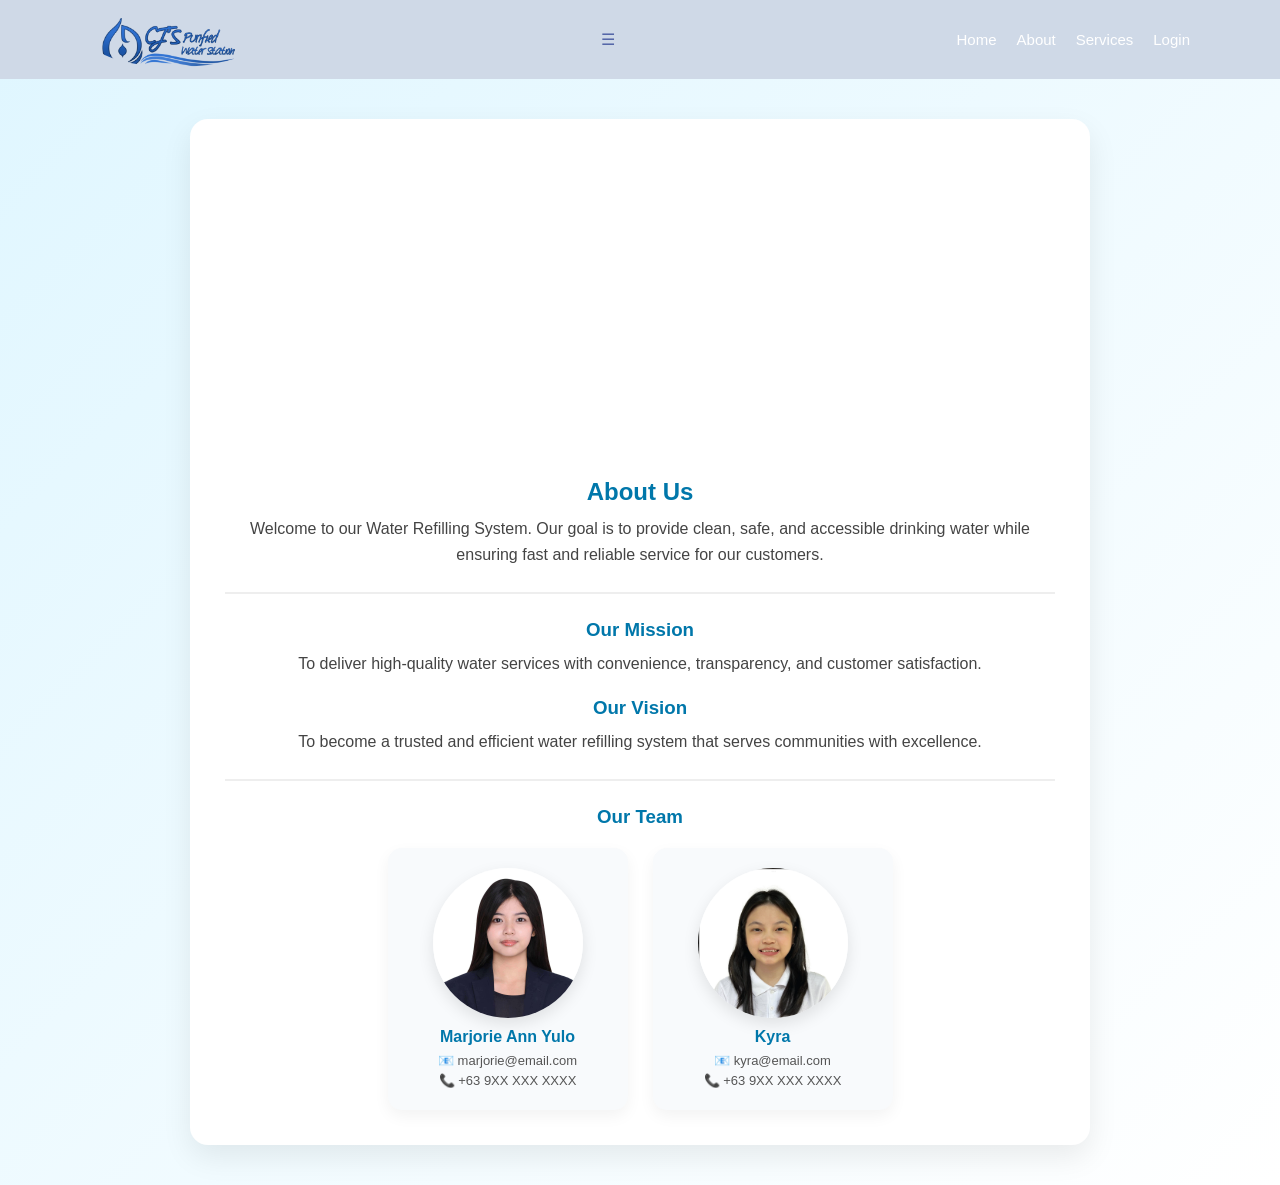
<file: about.html>
<!DOCTYPE html>
<html lang="en">
<head>
 
  <meta name="viewport" content="width=device-width, initial-scale=1.0">
  <meta charset="UTF-8">
  <title>About Us</title>


  <link rel="stylesheet" href="style.css">


  <style>
    /* PAGE */
    .page {
        display: flex;
        justify-content: center;
        align-items: flex-start;
        padding: 40px 20px;
        min-height: 90vh;
    }


    .card {
        width: 100%;
        max-width: 900px;
        background: white;
        padding: 35px;
        border-radius: 18px;
        box-shadow: 0 12px 30px rgba(0,0,0,0.08);
        text-align: center;
    }


    h2 {
        color: #0077aa;
        margin-bottom: 10px;
    }


    h3 {
        margin-top: 20px;
        color: #0077aa;
    }


    p {
        margin-top: 10px;
        line-height: 1.6;
        color: #444;
    }


    hr {
        margin: 25px 0;
        border: 0.5px solid #eee;
    }


    /* MAP */
    iframe {
        width: 100%;
        height: 300px;
        border: 0;
        border-radius: 12px;
        margin-bottom: 20px;
    }


    /* TEAM */
    .creators {
        display: flex;
        justify-content: center;
        gap: 25px;
        margin-top: 20px;
        flex-wrap: wrap;
    }


    .creator {
        background: #f8fafc;
        padding: 20px;
        border-radius: 14px;
        width: 240px;
        text-align: center;
        box-shadow: 0 6px 16px rgba(0,0,0,0.05);
        transition: 0.3s;
    }


    .creator:hover {
        transform: translateY(-5px);
    }


    .about-img {
        width: 150px;
        height: 150px;
        object-fit: cover;
        border-radius: 50%;
        display: block;
        margin: 0 auto 10px auto;
        box-shadow: 0 6px 16px rgba(0,0,0,0.1);
    }


    .creator h4 {
        margin-top: 10px;
        color: #0077aa;
    }


    .contact {
        font-size: 13px;
        color: #555;
        margin-top: 5px;
        line-height: 1.5;
    }
  </style>


</head>


<body>
<nav class="navbar">
  <div class="nav-container">


    <!-- LOGO -->
    <div class="logo" ondblclick="adminAccess()">
      <img src="logo.jpeg" alt="Logo">
    </div>


    <!-- HAMBURGER BUTTON -->
    <div class="menu-toggle" onclick="toggleMenu()">☰</div>


    <!-- NAV LINKS -->
    <div class="nav-links" id="navLinks">
      <a href="index.html">Home</a>
      <a href="about.html">About</a>
      <a href="app.html?view=services">Services</a>
      <a href="auth.html">Login</a>
    </div>


  </div>
</nav>




<div class="page">
  <div class="card">


    <!-- MAP AT TOP -->
    <iframe
      src="https://www.google.com/maps/embed?pb=!1m23!1m12!1m3!1d11833.977675709788!2d120.95320105000002!3d14.418170549999997!2m3!1f0!2f0!3f0!3m2!1i1024!2i768!4f13.1!4m8!3e6!4m0!4m5!1s0x3397c97a7e3b7aa5%3A0xe0fdbf2aed0328ed!2sCJ%20&#39;%20s%202010%20Purified%20Water%20Station%2C%201755%20Tramo%2C%20Manila%2C%20Kalakhang%20Maynila!3m2!1d14.558959199999999!2d120.99887389999999!5e1!3m2!1sen!2sph!4v1775305529472!5m2!1sen!2sph"
      allowfullscreen=""
      loading="lazy">
    </iframe>


    <h2>About Us</h2>


    <p>
      Welcome to our Water Refilling System. Our goal is to provide clean, safe, and
      accessible drinking water while ensuring fast and reliable service for our customers.
    </p>


    <hr>


    <h3>Our Mission</h3>
    <p>
      To deliver high-quality water services with convenience, transparency, and customer satisfaction.
    </p>


    <h3>Our Vision</h3>
    <p>
      To become a trusted and efficient water refilling system that serves communities with excellence.
    </p>


    <hr>


    <h3>Our Team</h3>


    <div class="creators">


      <!-- MEMBER 1 -->
      <div class="creator">
        <img src="Marjorie.jpeg" class="about-img">
        <h4>Marjorie Ann Yulo</h4>
        <div class="contact">
          📧 marjorie@email.com<br>
          📞 +63 9XX XXX XXXX
        </div>
      </div>


      <!-- MEMBER 2 -->
      <div class="creator">
        <img src="Kyra.jpeg" class="about-img">
        <h4>Kyra</h4>
        <div class="contact">
          📧 kyra@email.com<br>
          📞 +63 9XX XXX XXXX
        </div>
      </div>


    </div>


  </div>
</div>


<script>
function adminAccess(){
    let pass = prompt("Enter admin password:");


    if(pass === "1234"){
        localStorage.setItem("session","admin");
        location = "admin.html";
    } else {
        alert("Access denied");
    }
}
</script>


</body>
</html>
</file>
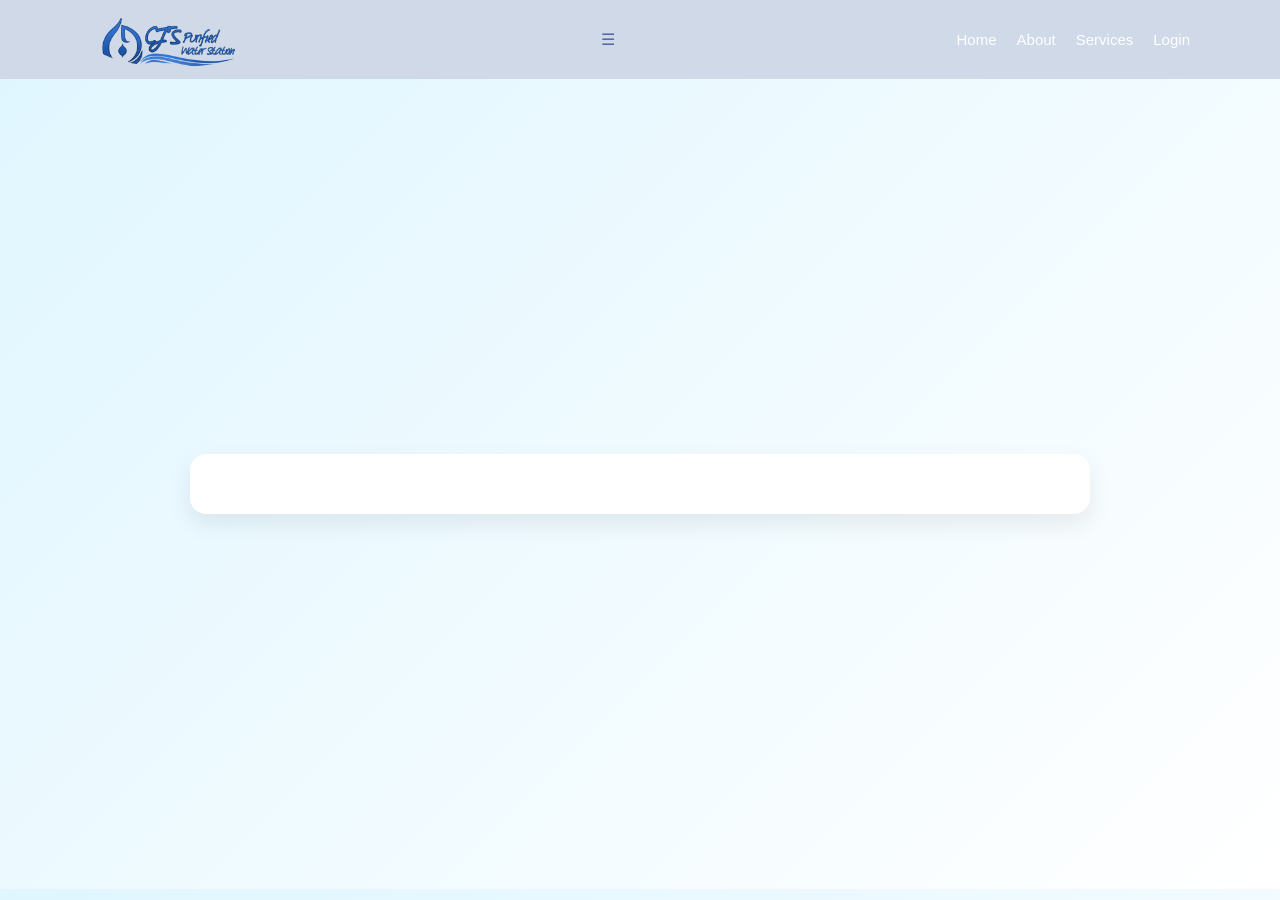
<file: app.html>
<!DOCTYPE html>
<html>
<head>
<meta name="viewport" content="width=device-width, initial-scale=1.0">
<title>Services</title>
<link rel="stylesheet" href="style.css">

<style>
* {
    box-sizing: border-box;
}

.section {
    margin-bottom: 20px;
    text-align: left;
}

.section h3 {
    margin-bottom: 8px;
    color: #0077aa;
}

.info-grid {
    display: grid;
    grid-template-columns: repeat(auto-fit, minmax(200px, 1fr));
    gap: 12px;
    margin-top: 10px;
}

.info-box {
    background: #f5fbff;
    padding: 12px;
    border-radius: 12px;
    font-size: 14px;
}

select, input {
    width: 100%;
    padding: 12px;
    margin-top: 10px;
    border-radius: 10px;
    border: 1px solid #ccc;
}

.fade {
    animation: fadeIn 0.4s ease;
}

@keyframes fadeIn {
    from { opacity: 0; transform: translateY(10px); }
    to { opacity: 1; transform: translateY(0); }
}
</style>
</head>

<body>

<nav class="navbar">
  <div class="nav-container">

    <div class="logo" ondblclick="adminAccess()">
      <img src="logo.jpeg">
    </div>

    <div class="menu-toggle" onclick="toggleMenu()">☰</div>

    <div class="nav-links" id="navLinks">
      <a href="index.html">Home</a>
      <a href="about.html">About</a>
      <a href="app.html?view=services">Services</a>
      <a href="auth.html">Login</a>
    </div>

  </div>
</nav>

<div class="page">
<div class="card fade" id="content"></div>
</div>

<script>
const params = new URLSearchParams(window.location.search);
const view = params.get("view");
const content = document.getElementById("content");

/* MAIN SERVICES */
if(view === "services"){
content.innerHTML = `
<h2>Our Services</h2>

<div class="grid">

<div class="service-card">
<img src="refill.jpeg">
<h3>Water Refill</h3>
<button class="primary" onclick="orderNow('refill')">Order Now</button>
<button class="secondary" onclick="viewDetails('refill')">View Details</button>
</div>

<div class="service-card">
<img src="deliver.jpeg">
<h3>Delivery</h3>
<button class="secondary" onclick="viewDetails('delivery')">View Details</button>
</div>

<div class="service-card">
<img src="bottle.jpeg">
<h3>Containers</h3>
<button class="primary" onclick="orderNow('container')">Order Now</button>
<button class="secondary" onclick="viewDetails('container')">View Details</button>
</div>

</div>
`;
}

/* VIEW DETAILS ONLY */
function viewDetails(type){

if(type === "refill"){
content.innerHTML = `
<h2>Water Refill Service</h2>

<div class="section">
<p>Clean and safe purified water using multi-stage filtration.</p>
</div>

<div class="section">
<h3>💡 Highlights</h3>
<div class="info-grid">
<div class="info-box">Multi-stage filtration</div>
<div class="info-box">UV sterilization</div>
<div class="info-box">Quality checked</div>
<div class="info-box">Safe drinking water</div>
</div>
</div>

<button class="secondary" onclick="goBack()">Back</button>
`;
}

if(type === "container"){
content.innerHTML = `
<h2>Water Containers</h2>

<div class="section">
<p>Durable and safe containers for long-term use.</p>
</div>

<div class="info-grid">
<div class="info-box">BPA-free</div>
<div class="info-box">Leak-proof</div>
<div class="info-box">Reusable</div>
</div>

<button class="secondary" onclick="goBack()">Back</button>
`;
}

if(type === "delivery"){
content.innerHTML = `
<h2>Delivery Service</h2>

<div class="section">
<p>Fast and convenient home delivery.</p>
</div>

<div class="info-grid">
<div class="info-box">₱50 - ₱100 Fee</div>
<div class="info-box">1–3 hours</div>
</div>

<button class="secondary" onclick="goBack()">Back</button>
`;
}

}

/* ORDER FORM ONLY */
function orderNow(type){

content.innerHTML = `
<h2>Order - ${type}</h2>

<input placeholder="Full Name" id="name">
<input placeholder="Address" id="address">
<input placeholder="Contact Number" id="phone">

<select id="size">
<option value="">Select Size</option>
<option>5 Gallons</option>
<option>10 Gallons</option>
<option>15 Gallons</option>
</select>

<input type="number" placeholder="Quantity" id="qty">
<input type="date" id="date">

<button class="primary" onclick="submitOrder('${type}')">Submit Order</button>
<button class="secondary" onclick="goBack()">Back</button>
`;

}

/* SUBMIT ORDER */
function submitOrder(type){

if(!localStorage.getItem("session")){
location="auth.html";
return;
}

let name = document.getElementById("name").value;
let address = document.getElementById("address").value;
let phone = document.getElementById("phone").value;
let size = document.getElementById("size")?.value;
let qty = document.getElementById("qty")?.value;
let date = document.getElementById("date")?.value;

let orders = JSON.parse(localStorage.getItem("orders")) || [];

orders.push({
user: localStorage.getItem("session"),
service: type,
name,
address,
phone,
size,
qty,
date,
status: "Pending"
});

localStorage.setItem("orders", JSON.stringify(orders));

/* THANK YOU PAGE */
content.innerHTML = `
<div class="fade">

<h2>🎉 Thank You for Your Order!</h2>

<div class="section">
<p>Your order has been successfully placed.</p>
</div>

<div class="section">
<h3>📦 Order Summary</h3>
<div class="info-grid">
<div class="info-box">Service: ${type}</div>
<div class="info-box">Name: ${name}</div>
<div class="info-box">Address: ${address}</div>
<div class="info-box">Contact: ${phone}</div>
<div class="info-box">Size: ${size || "N/A"}</div>
<div class="info-box">Qty: ${qty || "N/A"}</div>
<div class="info-box">Date: ${date || "N/A"}</div>
</div>
</div>

<div class="section">
<div class="info-box">
✔ We will process your order<br>
✔ Expect delivery soon<br>
✔ Keep your phone active
</div>
</div>

<button class="primary" onclick="goBack()">Back to Services</button>

</div>
`;

}

/* BACK */
function goBack(){
location="app.html?view=services";
}

/* ADMIN */
function adminAccess(){
let pass = prompt("Enter admin password:");
if(pass === "1234"){
localStorage.setItem("session","admin");
location = "admin.html";
}else{
alert("Access denied");
}
}
</script>

</body>
</html>
</file>
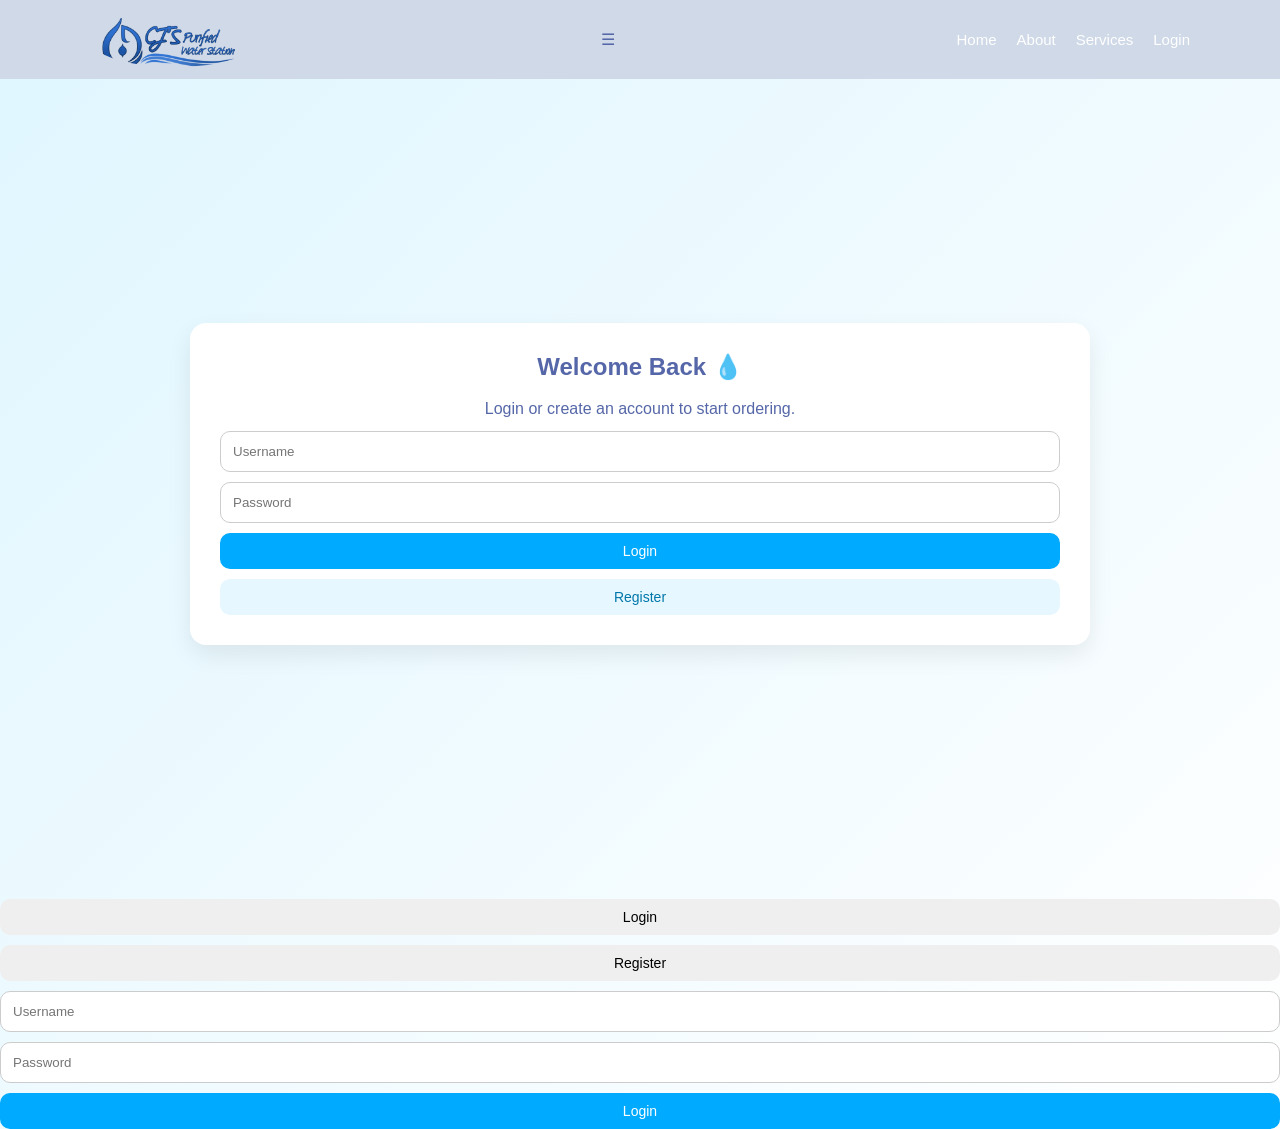
<file: auth.html>
<!DOCTYPE html>
<html>
<head>
<meta charset="UTF-8">
<meta name="viewport" content="width=device-width, initial-scale=1.0">
<title>Login - CJ's Water</title>
<link rel="stylesheet" href="style.css">
</head>


<body>


<!-- NAVBAR -->
<nav class="navbar">
  <div class="nav-container">


    <div class="logo" ondblclick="adminAccess()">
      <img src="logo.jpeg">
    </div>


    <div class="menu-toggle" onclick="toggleMenu()">☰</div>


    <div class="nav-links" id="navLinks">
      <a href="index.html">Home</a>
      <a href="about.html">About</a>
      <a href="app.html?view=services">Services</a>
      <a href="auth.html">Login</a>
    </div>


  </div>
</nav>


<!-- FORM -->
<div class="page">
  <div class="card">


    <h2>Welcome Back 💧</h2>


    <p>Login or create an account to start ordering.</p>


    <input id="username" placeholder="Username">
    <input id="password" type="password" placeholder="Password">


    <button class="primary" onclick="login()">Login</button>


    <button class="secondary" onclick="register()">Register</button>


  </div>
</div>


<!-- SCRIPT -->
<script>


function toggleMenu(){
  document.getElementById("navLinks").classList.toggle("active");
}


function adminAccess(){
    let pass = prompt("Enter admin password:");
    if(pass === "1234"){
        localStorage.setItem("session","admin");
        location = "admin.html";
    } else {
        alert("Access denied");
    }
}


function login(){
  let user = document.getElementById("username").value;
  let pass = document.getElementById("password").value;


  // ADMIN LOGIN
  if(user === "admin" && pass === "1234"){
    localStorage.setItem("session","admin");
    location = "admin.html";
    return;
  }


  let users = JSON.parse(localStorage.getItem("users")) || [];


  let found = users.find(u => u.username === user && u.password === pass);


  if(found){
    localStorage.setItem("session", user);
    alert("Login successful!");
    location = "index.html";
  } else {
    alert("Invalid account");
  }
}


function register(){
  let user = document.getElementById("username").value;
  let pass = document.getElementById("password").value;


  if(user === "" || pass === ""){
    alert("Please fill all fields");
    return;
  }


  let users = JSON.parse(localStorage.getItem("users")) || [];


  users.push({username: user, password: pass});
  localStorage.setItem("users", JSON.stringify(users));


  alert("Registered successfully!");
}


</script>


</body>
</html>


<!DOCTYPE html>
<html>
<head>
<meta name="viewport" content="width=device-width, initial-scale=1.0">
<title>Login</title>
<link rel="stylesheet" href="style.css">
</head>
<body>


<div class="auth-container">


  <div class="auth-box">


    <div class="auth-tabs">
      <button onclick="showLogin()" id="loginTab" class="active">Login</button>
      <button onclick="showRegister()" id="registerTab">Register</button>
    </div>


    <!-- LOGIN -->
    <div id="loginForm">
      <input id="loginUser" placeholder="Username">
      <input id="loginPass" type="password" placeholder="Password">
      <button class="primary" onclick="login()">Login</button>
    </div>


    <!-- REGISTER -->
    <div id="registerForm" style="display:none;">
      <input id="regUser" placeholder="Username">
      <input id="regPass" type="password" placeholder="Password">
      <button class="primary" onclick="register()">Register</button>
    </div>


  </div>


</div>


<script src="script.js"></script>
</body>
</html>
</file>
<file: style.css>
/* ================= RESET ================= */
* {
    margin: 0;
    padding: 0;
    box-sizing: border-box;
}


body {
    font-family: "Poppins", sans-serif;
    background: linear-gradient(135deg, #dff6ff, #ffffff);
    color: #5567a8;
}


/* ================= NAVBAR ================= */
.navbar {
    position: sticky;
    top: 0;
    width: 100%;
    background: #cfd9e7;
    padding: 12px 20px;
    z-index: 1000;
}


.nav-container {
    width: 90%;
    max-width: 1100px;
    margin: auto;
    display: flex;
    justify-content: space-between;
    align-items: center;
}


/* LOGO */
.logo {
    display: flex;
    align-items: center;
    gap: 10px;
    color: rgb(15, 0, 0);
    font-weight: bold;
    cursor: pointer;
}


.logo img {
    height: 55px;
    width: 170px;
    object-fit: cover;
    border-radius: 50%;
}


/* NAV LINKS */
.nav-links {
    display: flex;
    gap: 20px;
}


.nav-links a {
    color: white;
    text-decoration: none;
    font-size: 15px;
    position: relative;
}


.nav-links a::after {
    content: "";
    width: 0%;
    height: 2px;
    background: #38bdf8;
    position: absolute;
    bottom: -4px;
    left: 0;
    transition: 0.3s;
}


.nav-links a:hover::after {
    width: 100%;
}


/* ================= PAGE LAYOUT ================= */
.page {
    display: flex;
    justify-content: center;
    align-items: center;
    min-height: 90vh;
    padding: 30px 20px;
}


/* CARD */
.card {
    width: 100%;
    max-width: 900px;
    background: white;
    padding: 30px;
    border-radius: 16px;
    box-shadow: 0 10px 25px rgba(0,0,0,0.08);
    text-align: center;
}


/* ================= HERO ================= */
.hero {
    height: 75vh;
    display: flex;
    justify-content: center;
    align-items: center;
    text-align: center;
}


.hero-box {
    max-width: 650px;
}


.hero h1 {
    font-size: 42px;
    color: #0077aa;
    margin-bottom: 10px;
}


.hero p {
    font-size: 16px;
    line-height: 1.7;
    margin-bottom: 20px;
}


/* ================= SERVICES ================= */
.services {
    padding: 50px 20px;
    text-align: center;
}


.services h2 {
    font-size: 28px;
    margin-bottom: 25px;
    color: #0077aa;
}


/* GRID */
.grid,
.services-grid {
    display: grid;
    grid-template-columns: repeat(auto-fit, minmax(230px, 1fr));
    gap: 20px;
}


/* SERVICE CARD */
.service-card {
    background: #ffffff;
    padding: 18px;
    border-radius: 16px;
    box-shadow: 0 10px 22px rgba(0,0,0,0.08);
    transition: 0.3s;
    text-align: center;
}


.service-card:hover {
    transform: translateY(-6px);
}


.service-card img {
    width: 100%;
    height: 150px;
    object-fit: cover;
    border-radius: 12px;
}


.service-card h3 {
    margin-top: 12px;
    color: #0077aa;
}


.service-card p {
    font-size: 14px;
    line-height: 1.6;
    margin-top: 8px;
}


/* ================= BUTTONS ================= */
button {
    width: 100%;
    padding: 10px;
    margin-top: 10px;
    border: none;
    border-radius: 10px;
    cursor: pointer;
    font-size: 14px;
    transition: 0.3s;
}


/* PRIMARY BUTTON */
.primary {
    background: #00aaff;
    color: white;
}


.primary:hover {
    background: #0077aa;
}


/* SECONDARY BUTTON */
.secondary {
    background: #e6f7ff;
    color: #0077aa;
}


.secondary:hover {
    background: #ccefff;
}


/* ================= INPUTS ================= */
input, select {
    width: 100%;
    padding: 12px;
    margin-top: 10px;
    border-radius: 10px;
    border: 1px solid #ccc;
}


/* ================= TEXT ================= */
h2 {
    margin-bottom: 15px;
}


p {
    margin-top: 10px;
    line-height: 1.6;
}


/* ================= BACK BUTTON ================= */
.back-btn {
    margin-top: 20px;
    padding: 10px 15px;
    border: none;
    background: #0f172a;
    color: white;
    border-radius: 8px;
    cursor: pointer;
}


.back-btn:hover {
    background: #1e293b;
}


/* ================= PRINT / PDF ================= */
@media print {
    body {
        background: white;
        color: black;
    }


    .navbar,
    button,
    .back-btn {
        display: none;
    }


    .card {
        box-shadow: none;
        border: none;
    }
}


.about-img {
    object-fit: cover;
    border-radius: 50%;
    display: block;
    margin: 0 auto 15px auto;
}
/* ================= HERO UPGRADE ================= */
.hero {
    position: relative;
    height: 85vh;
    display: flex;
    justify-content: center;
    align-items: center;
    text-align: center;
    overflow: hidden;


    /* 🔥 gradient background */
    background: linear-gradient(135deg, #0077aa, #00c6ff);
}


/* SOFT OVERLAY (depth effect) */
.hero-overlay {
    position: absolute;
    width: 100%;
    height: 100%;
    background: radial-gradient(circle at top, rgba(255,255,255,0.25), transparent);
}


/* HERO CONTENT */
.hero-box {
    position: relative;
    max-width: 650px;
    color: white;
    padding: 20px;
    animation: fadeUp 1s ease;
}


/* TITLE */
.hero h1 {
    font-size: 48px;
    margin-bottom: 15px;
    font-weight: 700;
}


/* TEXT */
.hero p {
    font-size: 17px;
    line-height: 1.8;
    margin-bottom: 25px;
    opacity: 0.95;
}


/* BUTTON */
.hero .primary {
    width: auto;
    padding: 14px 28px;
    border-radius: 30px;
    font-size: 15px;
    background: white;
    color: #0077aa;
    font-weight: bold;
}


.hero .primary:hover {
    background: #e6f7ff;
}


/* ANIMATION */
@keyframes fadeUp {
    from {
        opacity: 0;
        transform: translateY(30px);
    }
    to {
        opacity: 1;
        transform: translateY(0);
    }
}


/* ================= TABLET ================= */
@media (max-width: 1024px) {


    .nav-container {
        width: 95%;
    }


    .hero h1 {
        font-size: 36px;
    }


    .hero p {
        font-size: 15px;
    }


}


/* ================= MOBILE ================= */
@media (max-width: 768px) {


    /* NAVBAR STACK */
    .nav-container {
        flex-direction: column;
        gap: 10px;
    }


    .nav-links {
        flex-direction: column;
        align-items: center;
        gap: 10px;
    }


    /* HERO */
    .hero {
        height: auto;
        padding: 60px 15px;
    }


    .hero h1 {
        font-size: 26px;
    }


    .hero p {
        font-size: 14px;
    }


    /* CARD */
    .card {
        padding: 20px;
        width: 100%;
    }


    /* SERVICES GRID → 1 COLUMN */
    .grid,
    .services-grid {
        grid-template-columns: 1fr;
    }


    /* INPUTS */
    input, select {
        font-size: 14px;
        padding: 10px;
    }


    /* BUTTONS */
    button {
        font-size: 14px;
        padding: 10px;
    }


    /* LOGO */
    .logo img {
        width: 120px;
        height: auto;
    }
}


/* ================= SMALL PHONES ================= */
@media (max-width: 480px) {


    .hero h1 {
        font-size: 22px;
    }


    .hero p {
        font-size: 13px;
    }


    .card {
        padding: 15px;
    }


    .nav-links a {
        font-size: 14px;
    }
}
</file>
